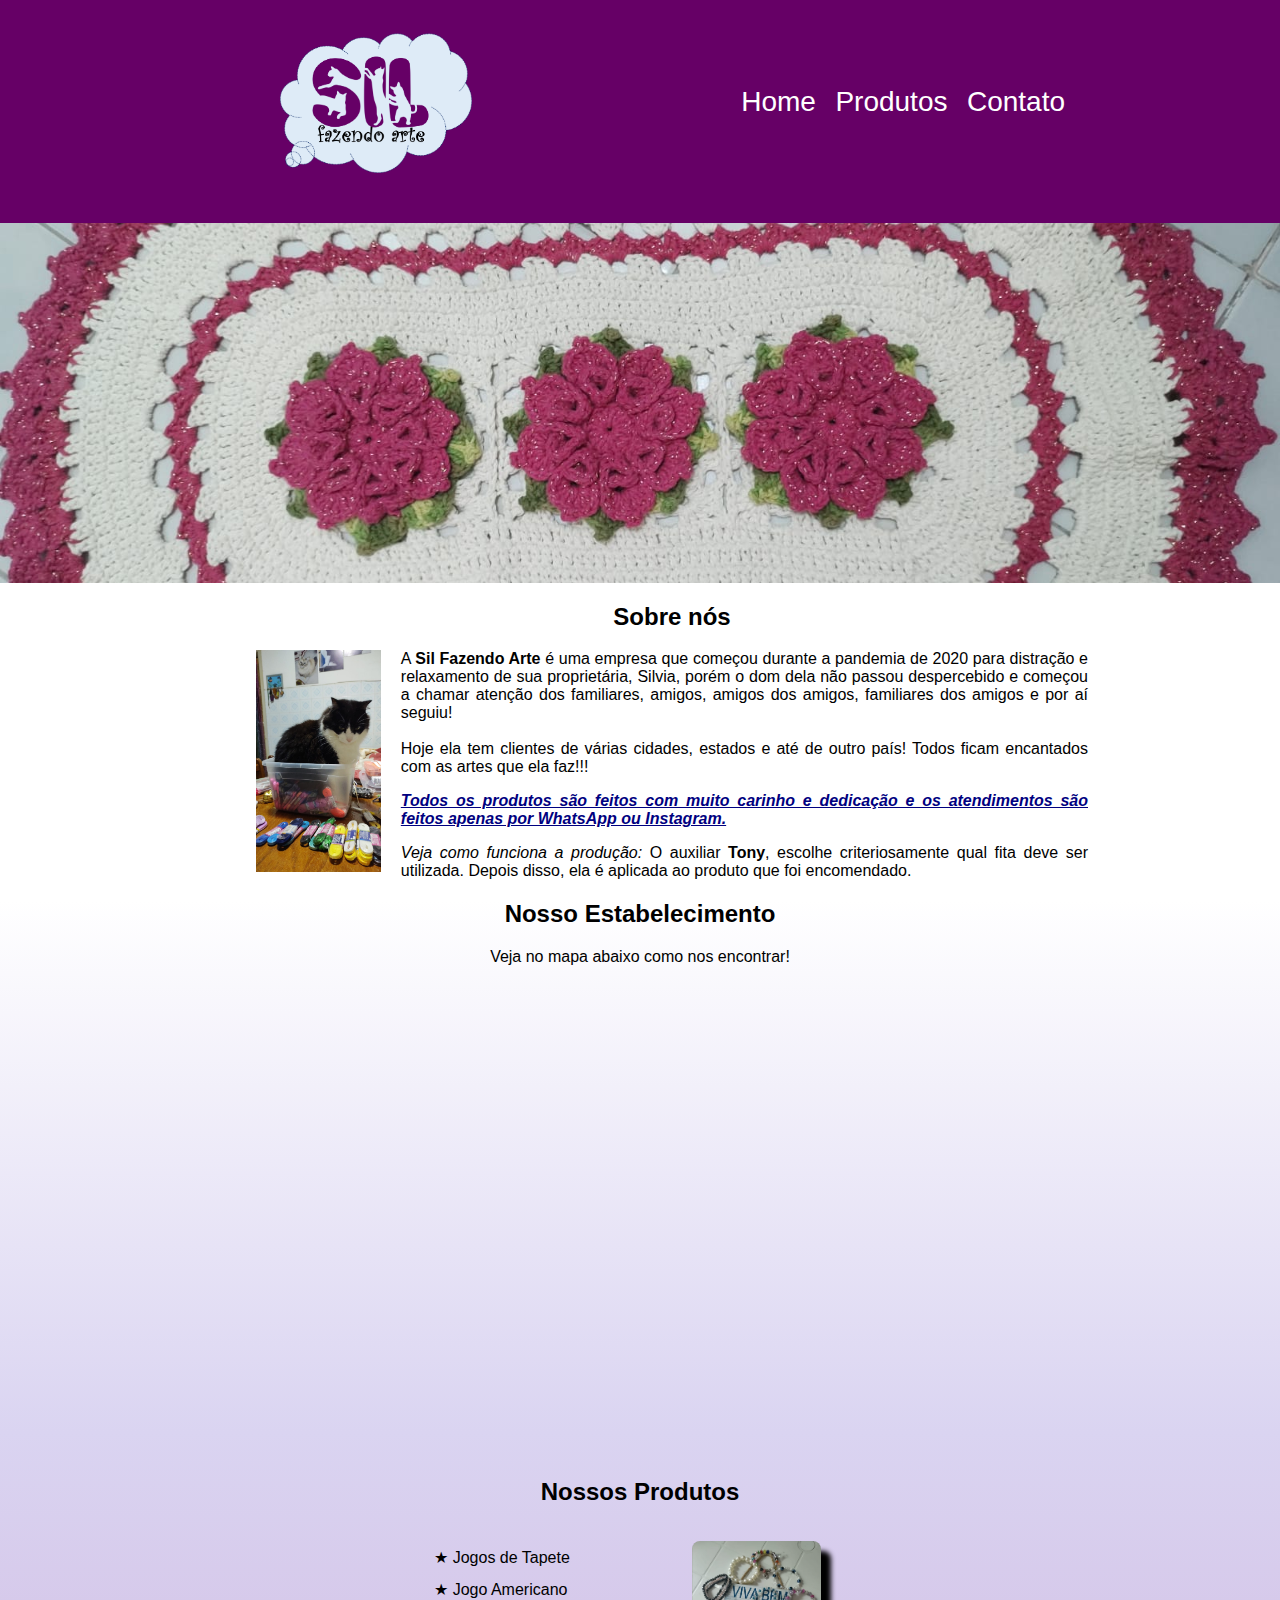
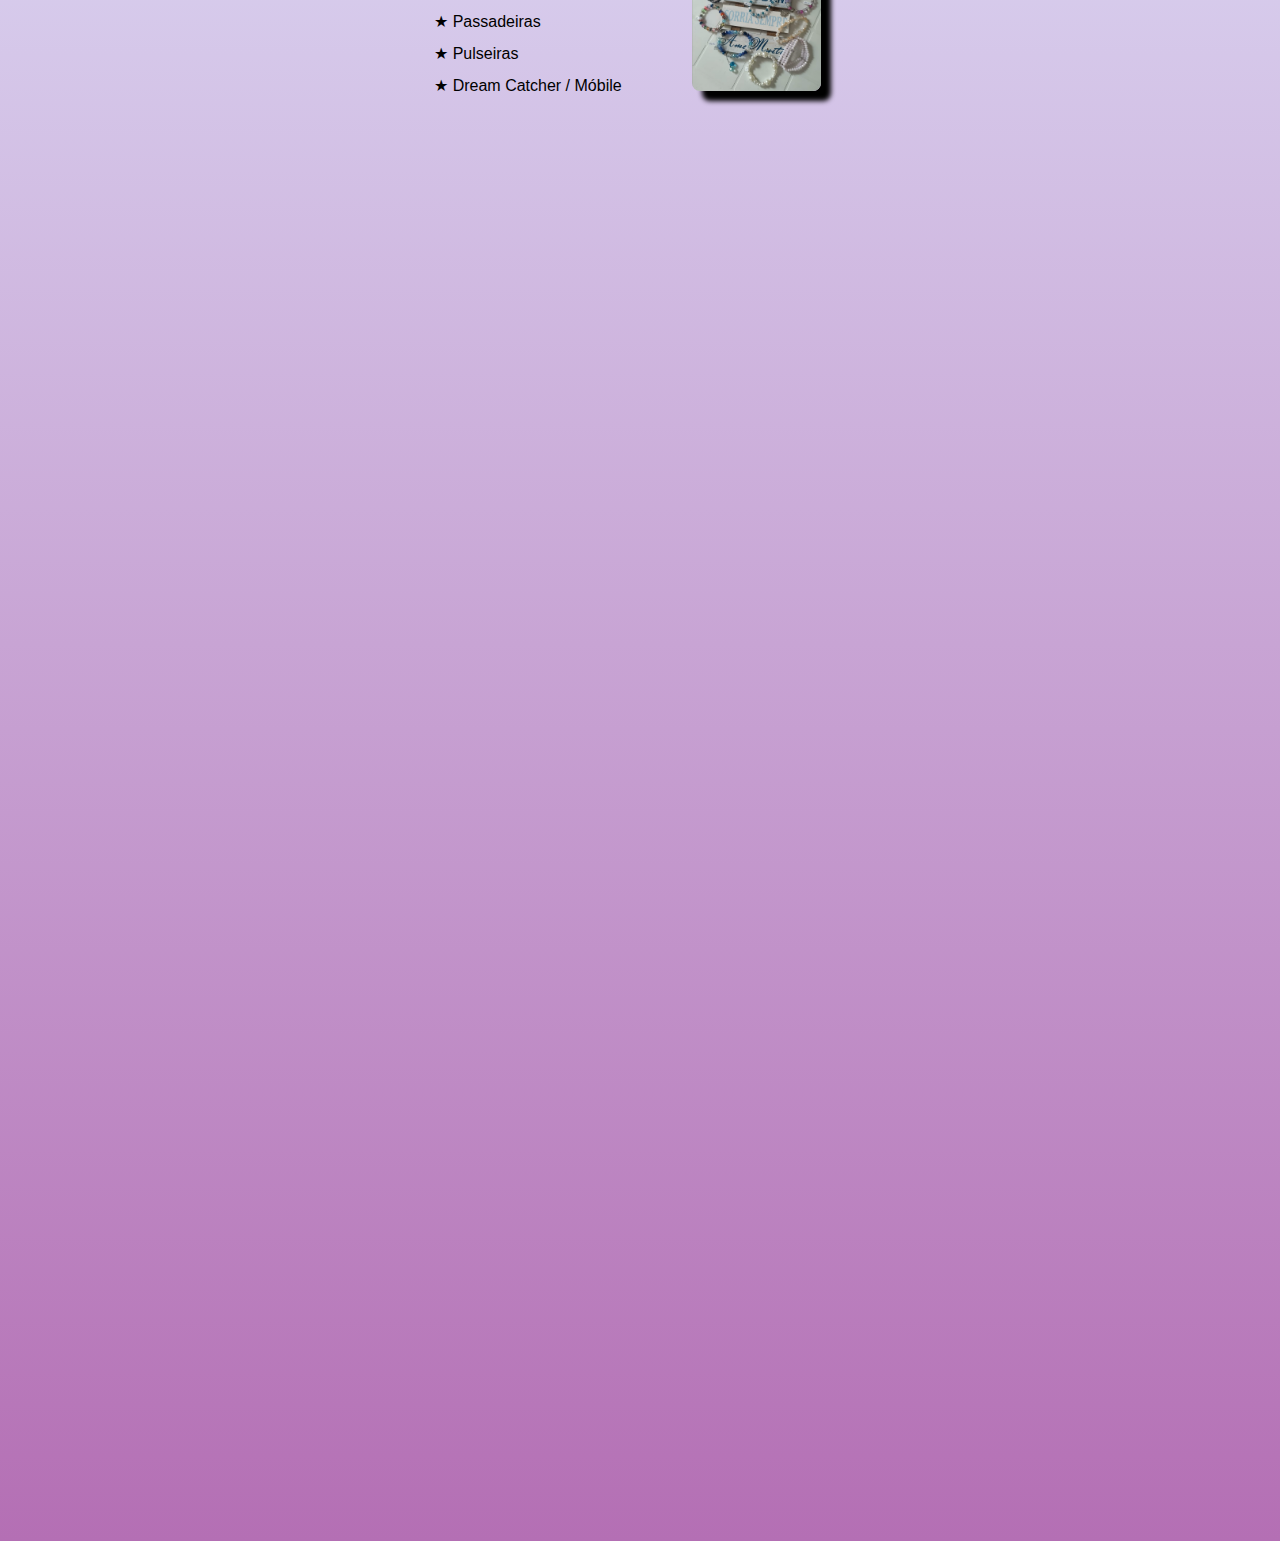
<file: index.html>
<html>
    <head>
        <link href="css/estilos.css" rel="stylesheet"/>
        <meta charset="UTF-8"/>
        <title>Sil Fazendo Arte</title>
    </head>
    <body>
        <header>
            <div class="divHeader">
                <!--Logotipo-->
                <img src="img/logo.png" title="Site da Sil Fazendo Arte" class="logo"/>
                <!--Menu-->
                <nav>
                    <!--Lista de itens do menu-->
                    <ul>  
                        <!--Itens do menu--> 
                        <li>Home</li>
                        <li>Produtos</li>
                        <li>Contato</li>
                    </ul>
                </nav>
            </div>
        </header>
        <!--Banner-->
        <img src="img/banner.jpeg" class="banner">
        <!--Conteúdo da página web-->
        <main>
            <!--SOBRE NÓS-->
            <section class="sobre_nos">
                <h2 class="titulo_sobrenos">Sobre nós</h2>
                <img src="img/escolha_fitas.jpeg" class="img_sobrenos"/>
                <p>A <strong>Sil Fazendo Arte</strong> é uma empresa que começou durante a pandemia de 2020 para distração e relaxamento de sua proprietária, Silvia, porém o dom dela não passou despercebido e começou a chamar atenção dos familiares, amigos, amigos dos amigos, familiares dos amigos e por aí seguiu!
                   <br><br>Hoje ela tem clientes de várias cidades, estados e até de outro país! Todos ficam encantados com as artes que ela faz!!!
                </p>
                <p class="texto_diferente">
                    Todos os produtos são feitos com muito carinho e dedicação e os atendimentos são feitos apenas por WhatsApp ou Instagram.
                </p>
                <p>
                    <i>Veja como funciona a produção:</i> O auxiliar <b>Tony</b>, escolhe criteriosamente qual fita deve ser utilizada. Depois disso, ela é aplicada ao produto que foi encomendado.
                </p>
            </section>
            <!--NOSSO ESTABELECIMENTO-->
            <section class="mapaGeral">
                <h2 class="titulo_sobrenos">Nosso Estabelecimento</h2>
                <p>Veja no mapa abaixo como nos encontrar!</p>
                <div class="mapa">
                    <iframe src="https://www.google.com/maps/embed?pb=!1m18!1m12!1m3!1d3654.865172586528!2d-46.561209823857695!3d-23.644999078742547!2m3!1f0!2f0!3f0!3m2!1i1024!2i768!4f13.1!3m3!1m2!1s0x94ce5cec46ebe475%3A0x8d2c14858d37a05e!2sEscola%20Senai%20Armando%20de%20Arruda%20Pereira!5e0!3m2!1spt-BR!2sbr!4v1740608281101!5m2!1spt-BR!2sbr" width="900" height="450" style="border:0;" allowfullscreen="" loading="lazy" referrerpolicy="no-referrer-when-downgrade"></iframe>
                </div>
            </section>
            <!--NOSSOS PRODUTOS-->
            <section class="nossosprodutos">
                <h2 class="titulo_sobrenos">Nossos Produtos</h2>
                <div class="div_nossosprodutos">
                    <ul class="lista_nossosprodutos">
                        <li>Jogos de Tapete</li>
                        <li>Jogo Americano</li>
                        <li>Passadeiras</li>
                        <li>Pulseiras</li>
                        <li>Dream Catcher / Móbile</li>
                    </ul><img src="img/nossosprodutos.png" class="img_nossosprodutos"/>
                </div>
                <!--Vídeo-->
                <div class="video">
                    <iframe width="950" height="515" src="https://www.youtube.com/embed/ZQM1GS3uDz8?si=24ZRlNhFVhVCskmN" title="YouTube video player" frameborder="0" allow="accelerometer; autoplay; clipboard-write; encrypted-media; gyroscope; picture-in-picture; web-share" referrerpolicy="strict-origin-when-cross-origin" allowfullscreen></iframe>

                    <iframe width="462" height="821" src="https://www.youtube.com/embed/amUImPlpzfY" title="Crochê para iniciantes - aula 01" frameborder="0" allow="accelerometer; autoplay; clipboard-write; encrypted-media; gyroscope; picture-in-picture; web-share" referrerpolicy="strict-origin-when-cross-origin" allowfullscreen></iframe>
                </div>
            </section>
        </main>
    </body>
</html>
</file>
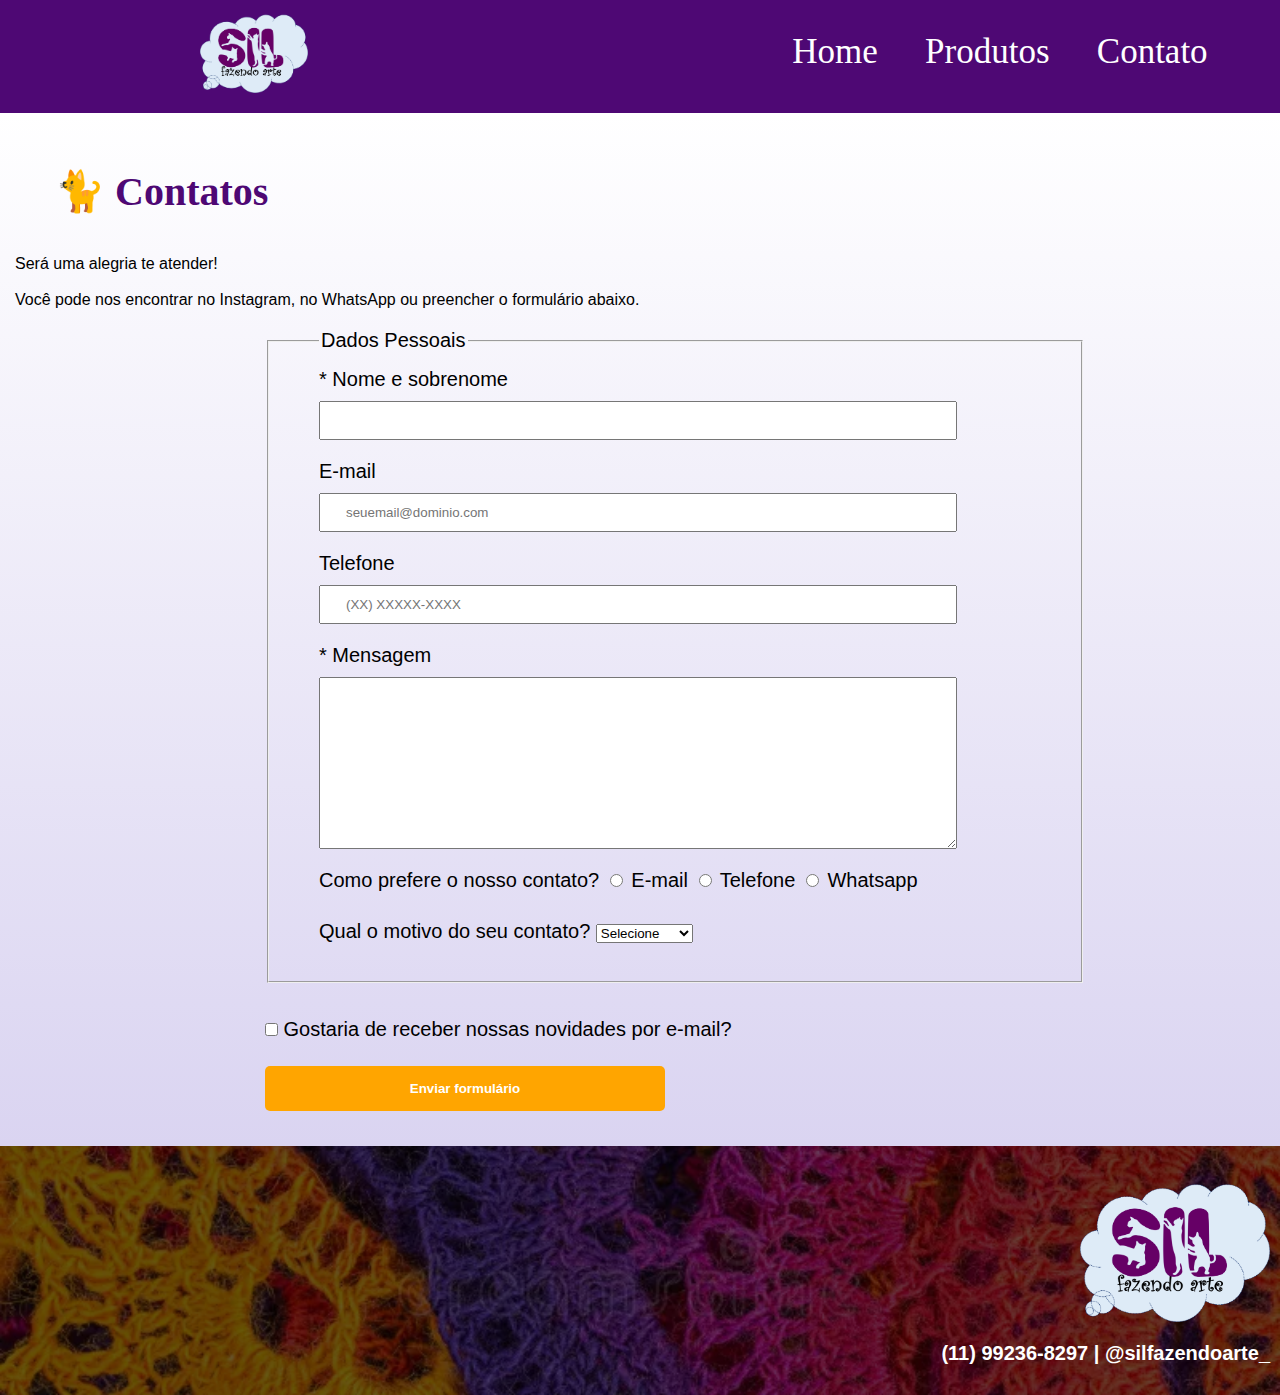
<file: contatos.html>
<html>
    <head>
        <title>Sil Fazendo Arte</title>
        <link href="css/estilos_contatos.css" rel="stylesheet">
    </head>
    <body>
        <header>
            <div class="divHeader">
                <img src="img/logo.png" title="Sil Fazendo Arte" class="logo"/>
                <nav>
                    <ul>
                        <li><a href="index.html">Home</a></li>
                        <li><a href="produtos.html">Produtos</a></li>
                        <li>Contato</li>
                    </ul>
                </nav>
            </div>
       </header>
       <main>
            <ul class="contatos-titulo">
                <li class="contatos-item"> Contatos</li>
            </ul>
            <p>
                Será uma alegria te atender! <br></br>
                Você pode nos encontrar no Instagram, no WhatsApp ou preencher o formulário abaixo.
            </p>
            <form id="frmContato">
                <fieldset>
                    <legend>Dados Pessoais</legend>
                    <label>* Nome e sobrenome</label>
                    <input type="text" id="nomesobrenome" name="" class="input-padrao" required>

                    <label>E-mail</label>
                    <input type="email" id="email" name="" class="input-padrao" placeholder="seuemail@dominio.com">

                    <label>Telefone</label>
                    <input type="tel" id="telefone" name="" class="input-padrao" placeholder="(XX) XXXXX-XXXX">

                    <label>* Mensagem</label>
                    <textarea cols="70" rows="10" id="mensagem" class="input-padrao" required></textarea>

                    <label>Como prefere o nosso contato?
                        <input type="radio" value="radio-mail" name="Contato"> E-mail
                        <input type="radio" value="radio-telefone" name="Contato"> Telefone
                        <input type="radio" value="radio-whatsapp" name="Contato"> Whatsapp
                    </label>

                    <br>
                    <label>Qual o motivo do seu contato?
                        <select>
                            <option>Selecione</option>
                            <option>Dúvida</option>
                            <option>Sugestão</option>
                            <option>Elogio</option>
                            <option>Reclamação</option>
                        </select>
                    </label>
                    <br>
                </fieldset>

                <label><input type="checkbox" class="chk" > Gostaria de receber nossas novidades por e-mail?</label>

                <input type="submit" id="enviar" value="Enviar formulário" class="enviar">
            </form>
       </main>
       <!--Rodapé do Site-->
       <footer>
        <img src="img/logo.png" alt="Sil Fazendo Arte" class="logo_footer">
        <p><a class="whatsapp-link" href="https://wa.me/5599111112222" target="_blank">
            <i class="fa fa-whatsapp"></i></a>(11) 99236-8297 | 
            <i class="fa fa-instagram"></i> @silfazendoarte_
        </p>
    </footer>
    </body>
</html>
</file>
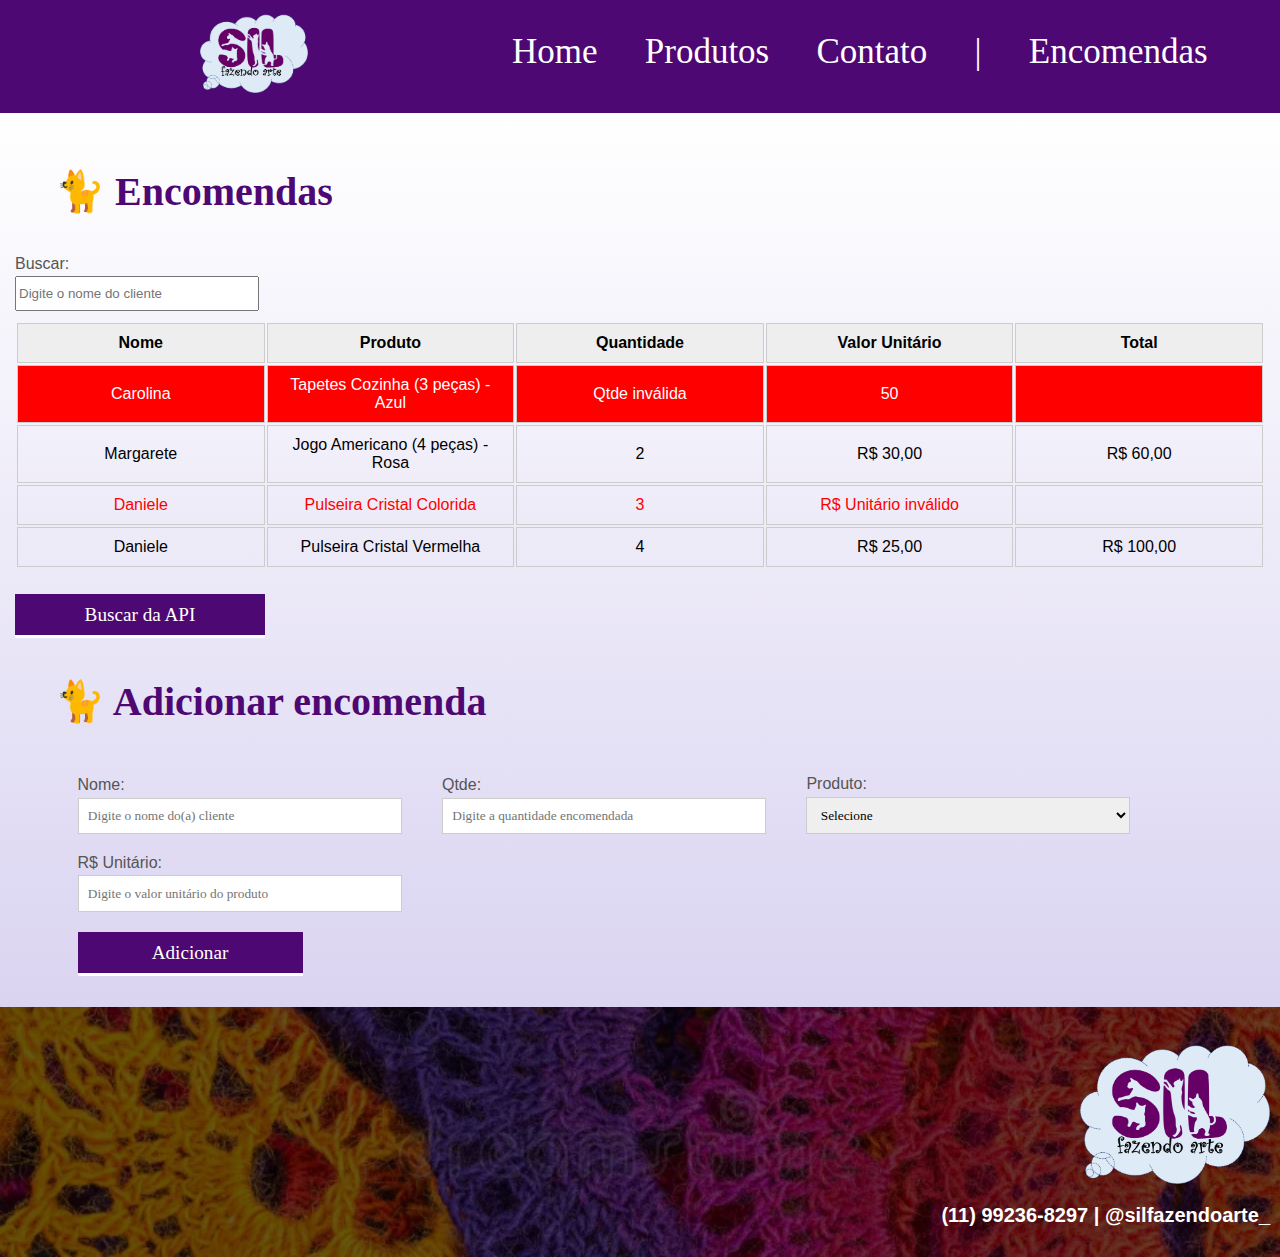
<file: encomendas.html>
<html>
    <head>
        <title>Sil Fazendo Arte</title>
        <link rel="icon" href="img/cat_icon.ico" type="image/x-icon">
        <link href="css/estilos_encomendas.css" rel="stylesheet">
    </head>
    <body>
        <header>
            <div class="divHeader">
                <img src="img/logo.png" title="Sil Fazendo Arte" class="logo"/>
                <nav>
                    <ul>
                        <li><a href="index.html">Home</a></li>
                        <li><a href="produtos.html">Produtos</a></li>
                        <li><a href="contatos.html">Contato</a></li>
                        <li>|</li> 
                        <li>Encomendas</li>
                    </ul>
                </nav>
            </div>
       </header>
       <main>
            <ul class="encomendas-titulo">
                <li class="encomendas-item"> Encomendas</li>
            </ul>
            <label>Buscar:</label>
            <input type="text" name="buscar" id="buscar" placeholder="Digite o nome do cliente"/>
            <!--Tabela de Encomendas-->
            <table>
                <!--Cabeçalho da tabela-->
                <thead>
                    <!--Linha-->
                    <tr>
                        <!--Coluna do cabeçalho da tabela-->
                        <th>Nome</th>
                        <th>Produto</th>
                        <th>Quantidade</th>
                        <th>Valor Unitário</th>
                        <th>Total</th>
                    </tr>
                </thead>
                <!--Corpo da tabela-->
                <tbody class="tabela-clientes">
                    <tr class="cliente">
                        <td class="nome">Carolina</td>
                        <td class="produto">Tapetes Cozinha (3 peças) - Azul</td>
                        <td class="qtde">w</td>
                        <td class="unitario">50</td>
                        <td class="total"></td>
                    </tr>
                    <tr class="cliente">
                        <td class="nome">Margarete</td>
                        <td class="produto">Jogo Americano (4 peças) - Rosa</td>
                        <td class="qtde">2</td>
                        <td class="unitario">30</td>
                        <td class="total"></td>
                    </tr>
                    <tr class="cliente">
                        <td class="nome">Daniele</td>
                        <td class="produto">Pulseira Cristal Colorida</td>
                        <td class="qtde">3</td>
                        <td class="unitario">QW</td>
                        <td class="total"></td>
                    </tr>
                    <tr class="cliente">
                        <td class="nome">Daniele</td>
                        <td class="produto">Pulseira Cristal Vermelha</td>
                        <td class="qtde">4</td>
                        <td class="unitario">25</td>
                        <td class="total"></td>
                    </tr>
                </tbody>
            </table>
            <button id="api-encomenda" class="botao bto-principal">Buscar da API</button>
            
            <!--Formulário de inclusão de encomendas -->
            <ul class="encomendas-titulo">
                <li class="encomendas-item"> Adicionar encomenda</li>
            </ul>
            <section class="container">
                <form id="form-adiciona">
                    <div class="grupo">
                        <label for="nome">Nome:</label>
                        <input type="text" id="nome" name="nome" placeholder="Digite o nome do(a) cliente" class="campo">
                    </div>
                    <div class="grupo">
                        <label for="qtde">Qtde:</label>
                        <input type="number" id="qtde" name="qtde" placeholder="Digite a quantidade encomendada" class="campo campo-medio">
                    </div>
                    <div class="grupo">
                        <label for="produto">Produto:</label>
                        <select id="produto" name="produto" class="campo campo-medio">
                            <option value="">Selecione</option>
                            <option>Jogo Americano (4 peças) - Rosa</option>
                            <option>Jogo Americano (4 peças) - Amarelo</option>
                            <option>Jogo Americano (4 peças) - Verde</option>
                            <option>Tapetes Cozinha (3 peças) - Azul</option>
                            <option>Tapetes Cozinha (3 peças) - Rosa</option>
                            <option>Tapetes Cozinha (3 peças) - Amarelo</option>
                            <option>Tapetes Cozinha (3 peças) - Vermelho</option>
                            <option>Pulseira Cristal - Colorida</option>
                            <option>Pulseira Cristal - Vermelha</option>
                            <option>Pulseira Cristal - Rosa</option>
                            <option>Pulseira Cristal - Lilás</option>
                            <option>Pulseira Cristal - Preta</option>
                        </select>
                    </div>
                    <div class="grupo">
                        <label for="unitario">R$ Unitário:</label>
                        <input type="number" id="unitario" name="unitario" placeholder="Digite o valor unitário do produto" class="campo campo-medio">
                    </div>

                    <button id="adicionar-encomenda" class="botao bto-principal">Adicionar</button>
                </form>
            </section>
        </main>
        <!--Rodapé do Site-->
       <footer>
            <img src="img/logo.png" alt="Sil Fazendo Arte" class="logo_footer">
            <p><a class="whatsapp-link" href="https://wa.me/5599111112222" target="_blank">
                <i class="fa fa-whatsapp"></i></a>(11) 99236-8297 | 
                <i class="fa fa-instagram"></i> @silfazendoarte_
            </p>
        </footer>
        <script src="js/encomenda.js"></script>
        <script src="js/adiciona_encomenda.js"></script>
        <script src="js/remove_encomenda.js"></script>
        <script src="js/buscar_encomenda.js"></script>
        <script src="js/api_encomenda.js"></script>
    </body>
</html>
</file>
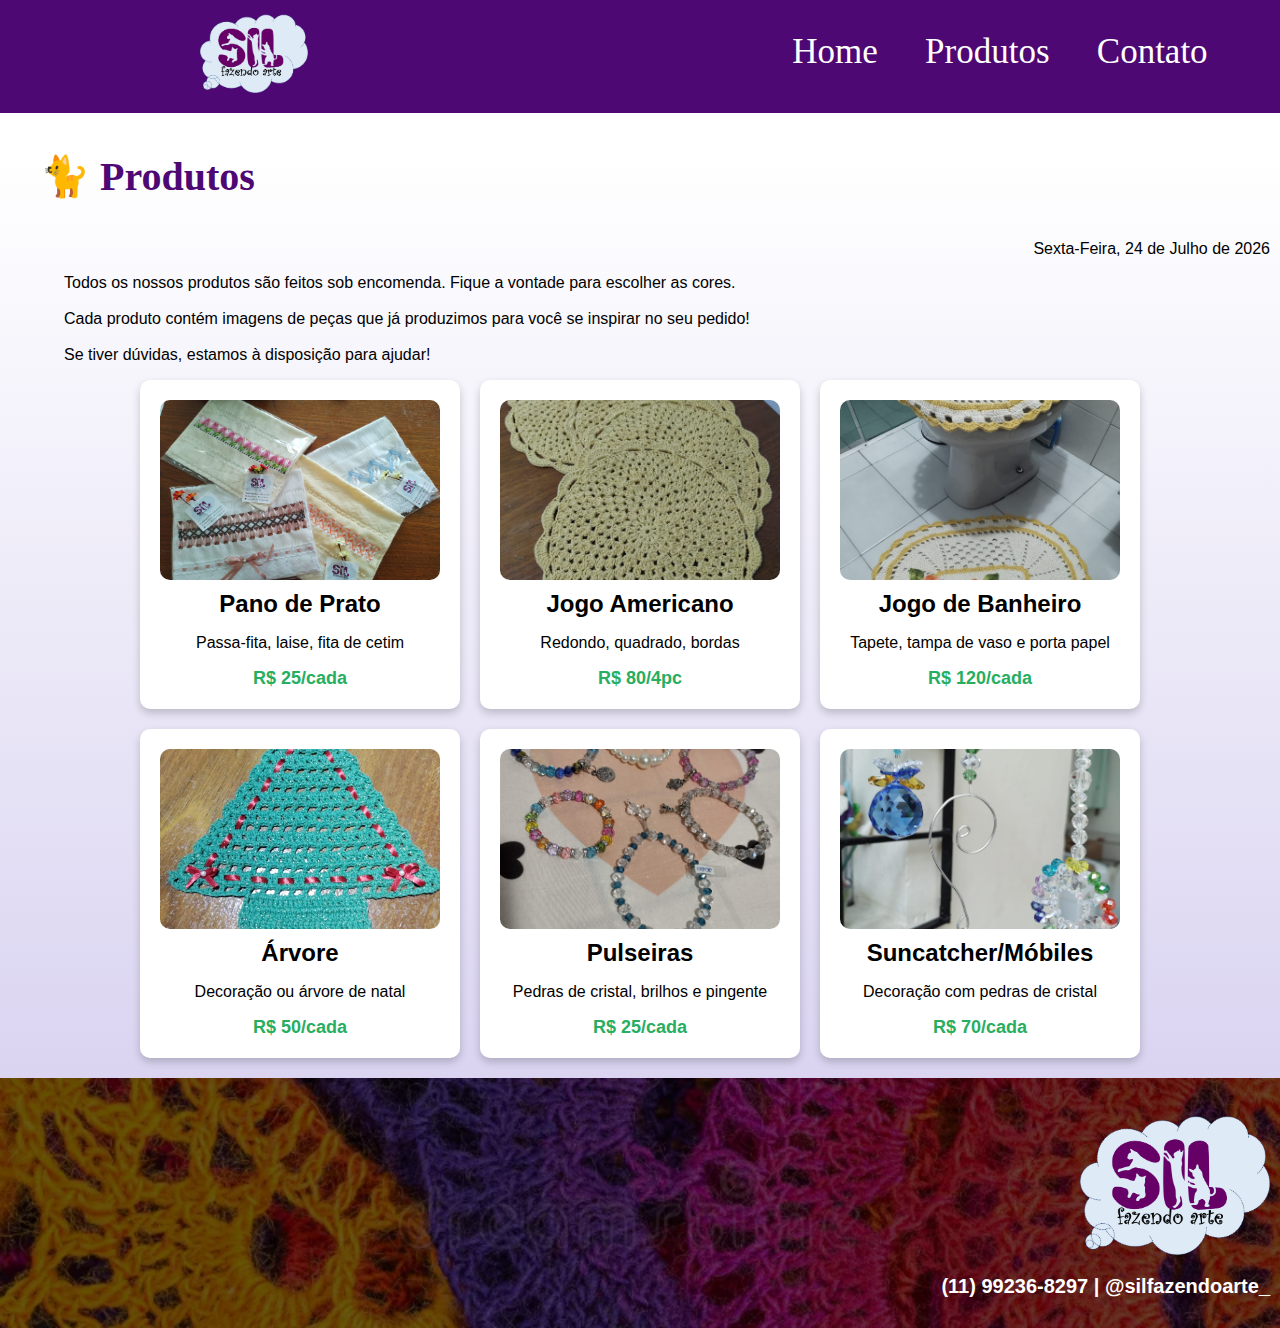
<file: produtos.html>
<html>
    <head>
        <link href="css/estilos_produtos.css" rel="stylesheet">
        <title>Sil Fazendo Arte</title>
        <script>
            alert('Conheça nossa linha de produtos!');

            dia = new Array ("Domingo", "Segunda-Feira", "Terça-Feira", "Quarta-Feira", "Quinta-Feira", "Sexta-Feira", "Sábado")
		    mes = new Array ("Janeiro", "Fevereiro", "Março", "Abril", "Maio", "Junho", "Julho", "Agosto", "Setembro", "Outubro", "Novembro", "Dezembro")
		    data = new Date

            function abrirDetalhes(nome, imagem, descricao) {
                const url = `pop_produtos.html?nome=${encodeURIComponent(nome)}&imagem=${encodeURIComponent(imagem)}&descricao=${encodeURIComponent(descricao)}`;
                window.open(url, '_blank', "width=800, height=700");
            }
        </script>
    </head>
    <body>
       <header>
            <div class="divHeader">
                <img src="img/logo.png" title="Sil Fazendo Arte" class="logo"/>
                <nav>
                    <ul>
                        <li><a href="index.html">Home</a></li>
                        <li><a href="produtos.html">Produtos</a></li>
                        <li><a href="contatos.html">Contato</a></li>
                    </ul>
                </nav>
            </div>
       </header>
       <main>
        <ul class="produtos-titulo">
            <li class="produtos-item"> Produtos</li>
        </ul>
        <p style="text-align: right; margin-right: 10px;">
			<script type="text/javascript">
				document.write (dia[data.getDay()] + ", " + data.getDate() + " de " + mes[data.getMonth()] + " de " + data.getFullYear())
			</script>
		</p>
        <p class="texto-produtos"> 
            Todos os nossos produtos são feitos sob encomenda. Fique a vontade para escolher as cores.
            <br><br>
            Cada produto contém imagens de peças que já produzimos para você se inspirar no seu pedido! 
            <br><br>
            Se tiver dúvidas, estamos à disposição para ajudar!
        </p>

        <div class="container">
            <script>
                //Insere a descrição do produto
                descPanoPrato="Estes são os panos de prato bordados com passa-fita, laise, fita de cetim e gripir.\n\nEscolha sua cor de preferência!"
                slider=['img/produtos/produto01.jpeg','img/produtos/produto04.jpeg','img/produtos/produto05.jpeg'];
            </script>
            <div class="card" onclick="abrirDetalhes('Pano de Prato', slider, descPanoPrato)">
                <img src="img/produtos/produto01.jpeg">
                <h2>Pano de Prato</h2>
                <p>Passa-fita, laise, fita de cetim</p>
                <span class="preco">R$ 25/cada</span>
            </div>
            <script>
                //Insere a descrição do produto
                descJogoAmericano="Descricao 2"
            </script>
            <div class="card" onclick="abrirDetalhes('Jogo Americano', 'img/produtos/produto02.jpeg', descJogoAmericano)">
                <img src="img/produtos/produto02.jpeg">
                <h2>Jogo Americano</h2>
                <p>Redondo, quadrado, bordas</p>
                <span class="preco">R$ 80/4pc</span>
            </div>
    
            <div class="card">
                <img src="img/produtos/produto03.jpeg">
                <h2>Jogo de Banheiro</h2>
                <p>Tapete, tampa de vaso e porta papel</p>
                <span class="preco">R$ 120/cada</span>
            </div>
            <div class="card">
                <img src="img/produtos/produto04.jpeg" alt="Produto 1">
                <h2>Árvore</h2>
                <p>Decoração ou árvore de natal</p>
                <span class="preco">R$ 50/cada</span>
            </div>
    
            <div class="card">
                <img src="img/produtos/produto05.jpeg" alt="Produto 2">
                <h2>Pulseiras</h2>
                <p>Pedras de cristal, brilhos e pingente</p>
                <span class="preco">R$ 25/cada</span>
            </div>
    
            <div class="card">
                <img src="img/produtos/produto06.jpeg" alt="Produto 3">
                <h2>Suncatcher/Móbiles</h2>
                <p>Decoração com pedras de cristal</p>
                <span class="preco">R$ 70/cada</span>
            </div>
        </div>
       </main>
       <!--Rodapé do Site-->
       <footer>
            <img src="img/logo.png" alt="Sil Fazendo Arte" class="logo_footer">
            <p><a class="whatsapp-link" href="https://wa.me/5599111112222" target="_blank">
                <i class="fa fa-whatsapp"></i></a>(11) 99236-8297 | 
                <i class="fa fa-instagram"></i> @silfazendoarte_
            </p>
        </footer>
    </body>
</html>
</file>
<file: css/estilos.css>
/*Estilização do BODY do site*/
body {
    margin: 0;
    border: 0;
    font-family: 'Tahoma', 'Arial';
}
.logo {
    width: 15%;
    margin: 25px 0 0 280px;
}
/*Estilização do HEADER do site*/
header {
    background-color: rgb(102,0,102);
}
/*Estilização da DIV do header*/
.divHeader {
    position: relative;
    margin: auto;
    padding-bottom: 50px;
}
/*Estilização do MENU do site*/
nav {
    position: absolute;
    top: 70px;
    right: 200px;
}
nav li{
    display: inline;
    color: white;
    font-size: 28;
    margin-right: 15px;
}
.banner {
    width: 100%;
    height: 40%;
    object-fit: cover;
}

/*Estilização da sessão SOBRE NÓS*/
.sobre_nos {
    margin: 0;
    text-align: justify;
    width: 65%;
    margin-left: 20%;
}
/*Imagem do sobre nós*/
.img_sobrenos {
    width: 15%;
    float: left;
    margin-right: 20px;
}
.titulo_sobrenos {
    clear: left;
    text-align: center;
}
.texto_diferente {
    color: navy;
    font-weight: bold;
    font-style: italic;
    text-decoration: underline;
}
/*Estilização da sessão NOSSO ESTABELECIMENTO*/
.mapaGeral {
    background: linear-gradient(#FFFFFF, #dad4f1);
}
.mapaGeral p{
    text-align: center;
}
.mapa{
    margin-left: 20%;
}
/*Estilização da sessão NOSSOS PRODUTOS*/
.nossosprodutos{
    padding: 2%;
    background: linear-gradient(#dad4f1, rgb(180, 111, 180));
}
.div_nossosprodutos{
    width: 70%;
    margin-left: 30%;
}
.lista_nossosprodutos{
    width: 30%;
    display: inline-block;
    vertical-align: "top";
    list-style: none;
}
.lista_nossosprodutos li{
    line-height: 2;
}
.lista_nossosprodutos li:before{
    content: "★ ";
}
.img_nossosprodutos{
    width: 15%;
    border-radius: 8px;
    box-shadow: 10px 10px 5px 0px #000000;
    opacity: 1;
    transition: 400ms;
}
.img_nossosprodutos:hover{
    opacity: 0.5;
}
.video{
    padding: 5% 0 0 18%;
}
</file>
<file: css/estilos_contatos.css>
/*Estilização do BODY da página*/
body{
    margin: 0;
    border: 0;
    font-family: 'Tahoma', 'Arial';
}
/*Estização do HEADER da página*/
header{
    background-color: rgb(78, 8, 116);
    padding: 10px 0 20px 200px;
}

main {
    background: linear-gradient(#FFFFFF, #dad4f1);
    margin: 0;
    padding: 15px;
}

.logo {
    width: 10%;
}
/*Estilização do MENU do site*/
nav {
    color: white;
    font-size: 26;
    right: 3%;
    top: -5%;
    position: absolute;
}

nav li{
    display: inline;
    margin-right: 40px;
    font-family: cursive;
    font-size: 35px;
}

nav li a{
    color: white;
    text-decoration: none;
}

/*Estilização da DIV do header */
.divHeader {
    position: relative;
}

/*Título*/
.contatos-titulo{
	font-size: 40px;
	font-weight: bold;
	color:  rgb(78, 8, 116);
    font-family: cursive;
    list-style: none;
}
.contatos-item:before{
	content: "🐈";
}
.texto-contatos{
    padding-left: 5%;
}

/*Formulário*/
form{
	margin-top: 20px;
	margin-left: 20%;
    margin-bottom: 0;
}
form label, form legend{
	display: block;
	font-size: 20px;
	margin: 0 0 10px;
}
fieldset{
	width: 75%;
	padding-left: 5%;
	margin-bottom: 2%;
}
.input-padrao{
	display: block;
	margin: 0 0 20px;
	padding: 10px 25px;
	width: 85%;
}
.chk{
	margin: 20px 0;
}
.enviar{
	width: 40%;
	padding: 15px 0;
    margin-bottom: 20px;
	background: orange;
	color: white;
	font-weight: bold;
	border: none;
	border-radius: 5px;
	transition: 1s all;
	cursor: pointer;
}
.enviar:hover{
	background: darkorange;
	transform: scale(1.2);
}

/*Div do retorno do formulário*/
.divRetorno{
    display: none;
    margin-bottom: 15px;
}
.divRetorno p{
    font-size: 24px;
}

/*Footer*/
footer{
	background: url("../img/fundo_rodape.png");
    background-size: cover;
    background-position: center;
    background-color: rgba(0, 0, 0, 0.6); /* Define a transparência */
    background-blend-mode: darken; /* Mistura as cores */
	padding: 30px 10px 10px 0;
}
footer p{
    font-weight: bold;
    color: white;
    width: 100%;
    text-align: right;
    font-size: 20px;
}
footer i{
    color: white;
}
footer a{
    text-decoration: none;
    color: white;
}
.logo_footer{
	width: 15%;
    padding-left: 85%;
}
</file>
<file: css/estilos_encomendas.css>
/*Estilização do BODY da página*/
body{
    margin: 0;
    border: 0;
    font-family: 'Tahoma', 'Arial';
}
/*Estização do HEADER da página*/
header{
    background-color: rgb(78, 8, 116);
    padding: 10px 0 20px 200px;
}

main {
    background: linear-gradient(#FFFFFF, #dad4f1);
    margin: 0;
    padding: 15px;
}

.logo {
    width: 10%;
}
/*Estilização do MENU do site*/
nav {
    color: white;
    font-size: 26;
    right: 3%;
    top: -5%;
    position: absolute;
}

nav li{
    display: inline;
    margin-right: 40px;
    font-family: cursive;
    font-size: 35px;
}

nav li a{
    color: white;
    text-decoration: none;
}

/*Estilização da DIV do header */
.divHeader {
    position: relative;
}

/*Título*/
.encomendas-titulo{
	font-size: 40px;
	font-weight: bold;
	color:  rgb(78, 8, 116);
    font-family: cursive;
    list-style: none;
}
.encomendas-item:before{
	content: "🐈";
}

/*Estilização da Tabela de Encomendas*/
table{
    width: 100%;
    margin-bottom: 2%;
    table-layout: fixed;
}
th{
    font-weight: bold;
    background-color: #EEE;
}
td, th {
    padding: 10px;
    margin: 0;
    border: 1px solid #ccc;
    text-align: center;
}

/*Destaque da informação inválida*/
.info-invalida {
    background-color: red;
    color: white;
}
.info-invalida2 {
    color: red;
}

/*Formulário*/
.container{
	width: 90%;
	margin: 0 auto;
}
label{
	color: #555;
	display: block;
	margin-bottom: .2em;
}

.campo{
	margin: 0;
	padding-bottom: 1em;
	width: 90%;
	border: 1px solid #ccc;
	padding: .7em;
    font-family: cursive;
}

.campo-medio{
	display: inline-block;
	padding-right: .5em;
}

option:hover {
	color: rgb(78, 8, 116);
}

.grupo{
	width: 32%;
	display: inline-block;
	padding: 10px 0px;
}

button{
	padding: .5em 2em;
	border: 0;
	border-bottom: 3px solid;
	font-size: 1.2em;
    font-family: cursive;
	cursor: pointer;
	margin: 0;
	margin-top: -3px;
	color: #fff;
	background-color:rgb(78, 8, 116);
	width: 20%;
    display: block;
    clear: both;
    margin: 10px 0px;
}

/*Estilização da exclusão da encomenda*/
.fadeOut{
    opacity: 0;
    transition: 1s;
}

/*Estilização do campo de Busca*/
#buscar{
    width: 19.5%;
    height: 35px;
    margin-bottom: 10px;
}
.invisivel{
    display: none;
}

/*Footer*/
footer{
	background: url("../img/fundo_rodape.png");
    background-size: cover;
    background-position: center;
    background-color: rgba(0, 0, 0, 0.6); /* Define a transparência */
    background-blend-mode: darken; /* Mistura as cores */
	padding: 30px 10px 10px 0;
}
footer p{
    font-weight: bold;
    color: white;
    width: 100%;
    text-align: right;
    font-size: 20px;
}
footer i{
    color: white;
}
footer a{
    text-decoration: none;
    color: white;
}
.logo_footer{
	width: 15%;
    padding-left: 85%;
}
</file>
<file: css/estilos_produtos.css>
/*Estilização do BODY da página*/
body{
    margin: 0;
    border: 0;
    font-family: 'Tahoma', 'Arial';
}
/*Estização do HEADER da página*/
header{
    background-color: rgb(78, 8, 116);
    padding: 10px 0 20px 200px;
}

main {
    background: linear-gradient(#FFFFFF, #dad4f1);
}

.logo {
    width: 10%;
}
/*Estilização do MENU do site*/
nav {
    color: white;
    font-size: 26;
    right: 3%;
    top: -5%;
    position: absolute;
}

nav li{
    display: inline;
    margin-right: 40px;
    font-family: cursive;
    font-size: 35px;
}

nav li a{
    color: white;
    text-decoration: none;
}

/*Estilização da DIV do header */
.divHeader {
    position: relative;
}

/*Título*/
.produtos-titulo{
	font-size: 40px;
	font-weight: bold;
	color:  rgb(78, 8, 116);
    font-family: cursive;
    list-style: none;
}
.produtos-item:before{
	content: "🐈";
}

/*Texto dos Produtos*/
.texto-produtos{
    padding-left: 5%;
}

/* Container dos cards */
.container {
    display: flex;
    justify-content: center;
    flex-wrap: wrap;
    gap: 20px;
    padding: 0 0 20px 10%;
    width: 80%;
}

/* Estilização do card */
.card {
    background: #fff;
    width: 280px;
    border-radius: 10px;
    box-shadow: 0 4px 8px rgba(0, 0, 0, 0.2);
    padding: 20px;
    text-align: center;
    transition: transform 0.3s ease-in-out;
}
.card:hover {
    transform: scale(1.05);
}
/* Imagens */
.card img {
    width: 100%;
    height: 180px;
    object-fit: cover;
    border-radius: 10px;
}
/* Título */
.card h2 {
    margin: 10px 0;
}
/* Preço */
.preco {
    font-size: 18px;
    font-weight: bold;
    color: #27ae60;
    margin: 10px 0;
}

/*Footer*/
footer{
	background: url("../img/fundo_rodape.png");
    background-size: cover;
    background-position: center;
    background-color: rgba(0, 0, 0, 0.6); /* Define a transparência */
    background-blend-mode: darken; /* Mistura as cores */
	padding: 30px 10px 10px 0;
}
footer p{
    font-weight: bold;
    color: white;
    /* display: inline-block; */
    width: 100%;
    text-align: right;
    font-size: 20px;
}
footer i{
    color: white;
}
.logo_footer{
	width: 15%;
    padding-left: 85%;
}

/*Estilização da POP de Detalhes*/
.pop{
    margin: 0;
}
.pop img {
    width: 80%;
    margin-left: 10%;
    border-radius: 10px;
}
.pop h1{
    font-size: 40px;
	font-weight: bold;
    text-align: center;
	color:  rgb(78, 8, 116);
}
.pop p{
    padding: 2% 0 7% 7% ;
    margin: 0;
    white-space: pre-line; 
}

.slider {
    display: flex;
    align-items: center;
    justify-content: center;
    gap: 10px;
    margin-top: 20px;
}

.slider button{
    background-color: purple;
    border: none;
    font-size: 24px;
    color: white;
    cursor: pointer;
    padding: 8px;
}
</file>
